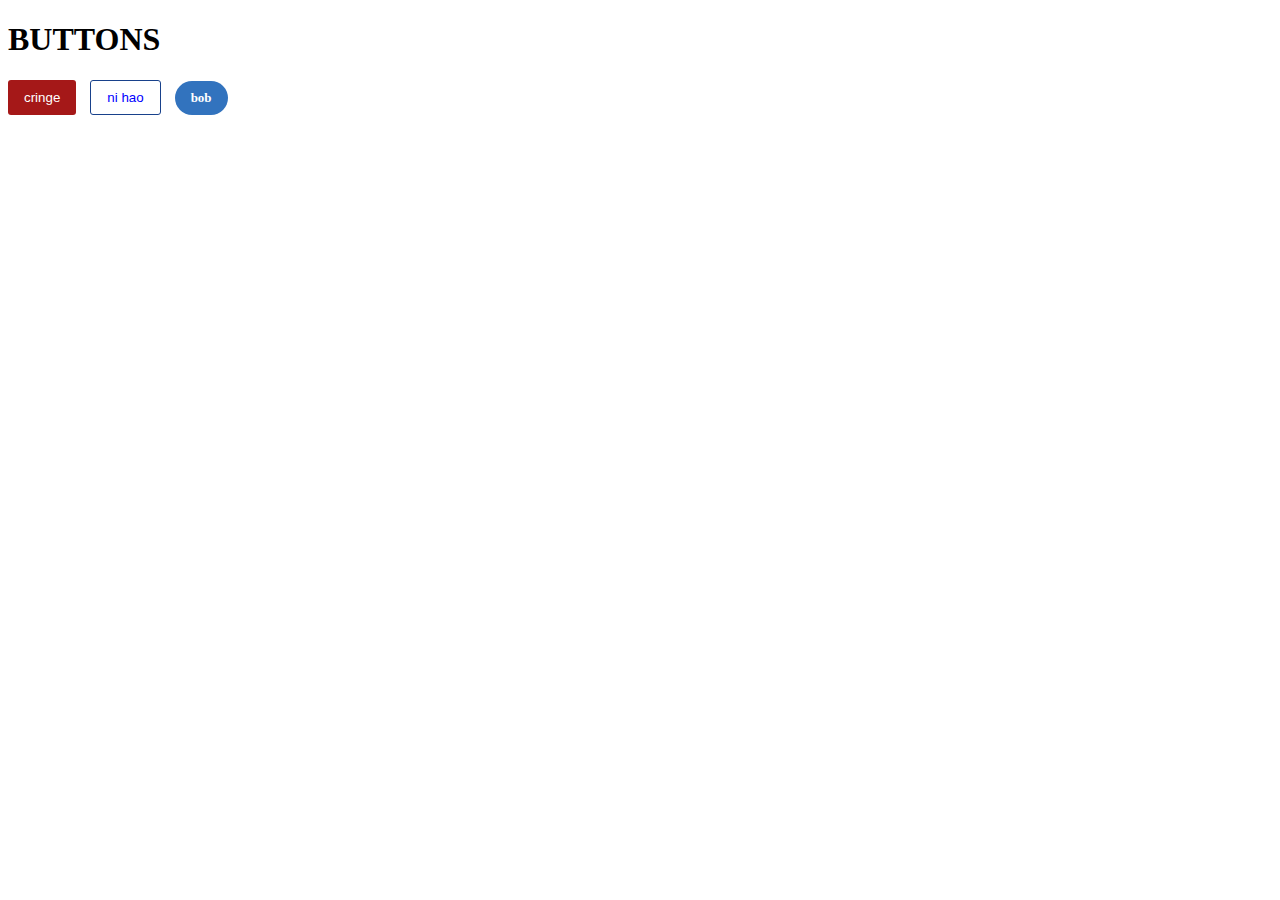
<file: intro-to-html/intro/buttons.html>
<!DOCTYPE html>

<html>

    <head>
        <h1>BUTTONS</h1>
        <link href="styles/styles2.css" rel="stylesheet">
        <body>
            <button class="cringe">cringe</button>
            <button class="ni">ni hao</button>
            <button class="boobs">bob</button>
        </body>
    </head>

</html>
</file>
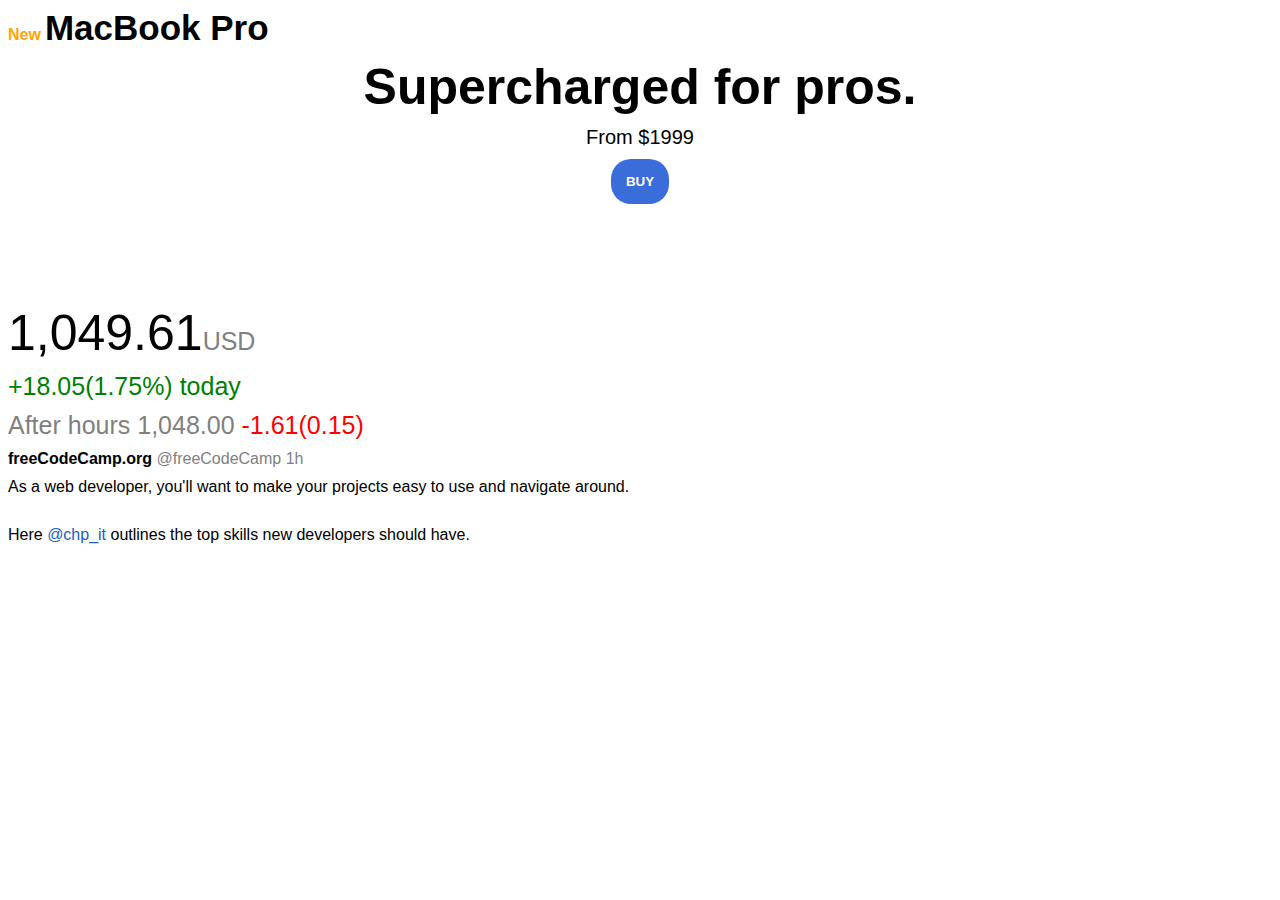
<file: intro-to-html/intro/exercise.html>
<!DOCTYPE html>
<html>

    <head>
        <title>Arial</title>
        <meta charset="utf-8">
        <link href="styles/exercise.css" rel="stylesheet">
    </head>

    <body>

        <p class="new">New</p>
        <p class="product">MacBook Pro</p>
        <p class="super">Supercharged for pros.</p>
        <p class="price">From $1999</p>
        <div class="container">
            <button class="buy">BUY</a></button>
        </div>



        <p class="value">1,049.61<span class="currency">USD</span></p>
        <p class="today">+18.05(1.75%) today </p>
        <p><span class="currency">After hours 1,048.00 </span> <span class="red">-1.61(0.15)</span></p>

        <p><span class="free">freeCodeCamp.org </span><span class="refer">@freeCodeCamp 1h</span></p>
        <p class="comment">As a web developer, you'll want to make your projects easy to use and navigate around.</p>
        <p class="comment2">Here <span class="user">@chp_it</span> outlines the  top skills new developers should have.</p>

    </body>


</html>
</file>
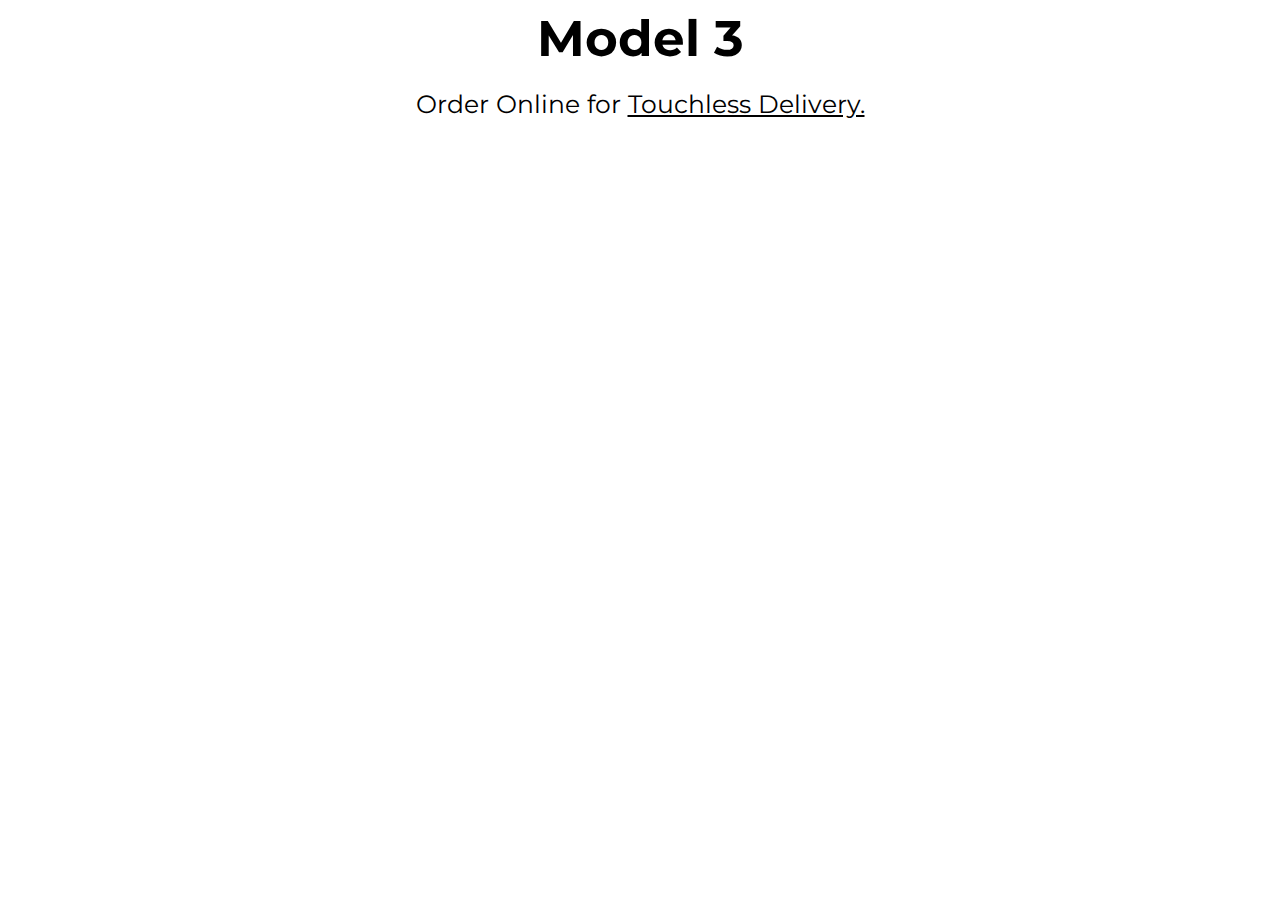
<file: intro-to-html/intro/model3.html>
<!DOCTYPE html>
<html>

    <head>

        <title>Model 3</title>
        <meta charset="utf-8">
        <link href="styles/model3.css" rel="stylesheet">
        <link rel="preconnect" href="https://fonts.googleapis.com">
        <link rel="preconnect" href="https://fonts.gstatic.com" crossorigin>
        <link href="https://fonts.googleapis.com/css2?family=Montserrat:wght@300;700&display=swap" rel="stylesheet">

        <body>
            <h1>Model 3</h1>
            <p class="order">Order Online for <span class="touchless">Touchless Delivery.</span></p>

        </body>

    </head>

</html>
</file>
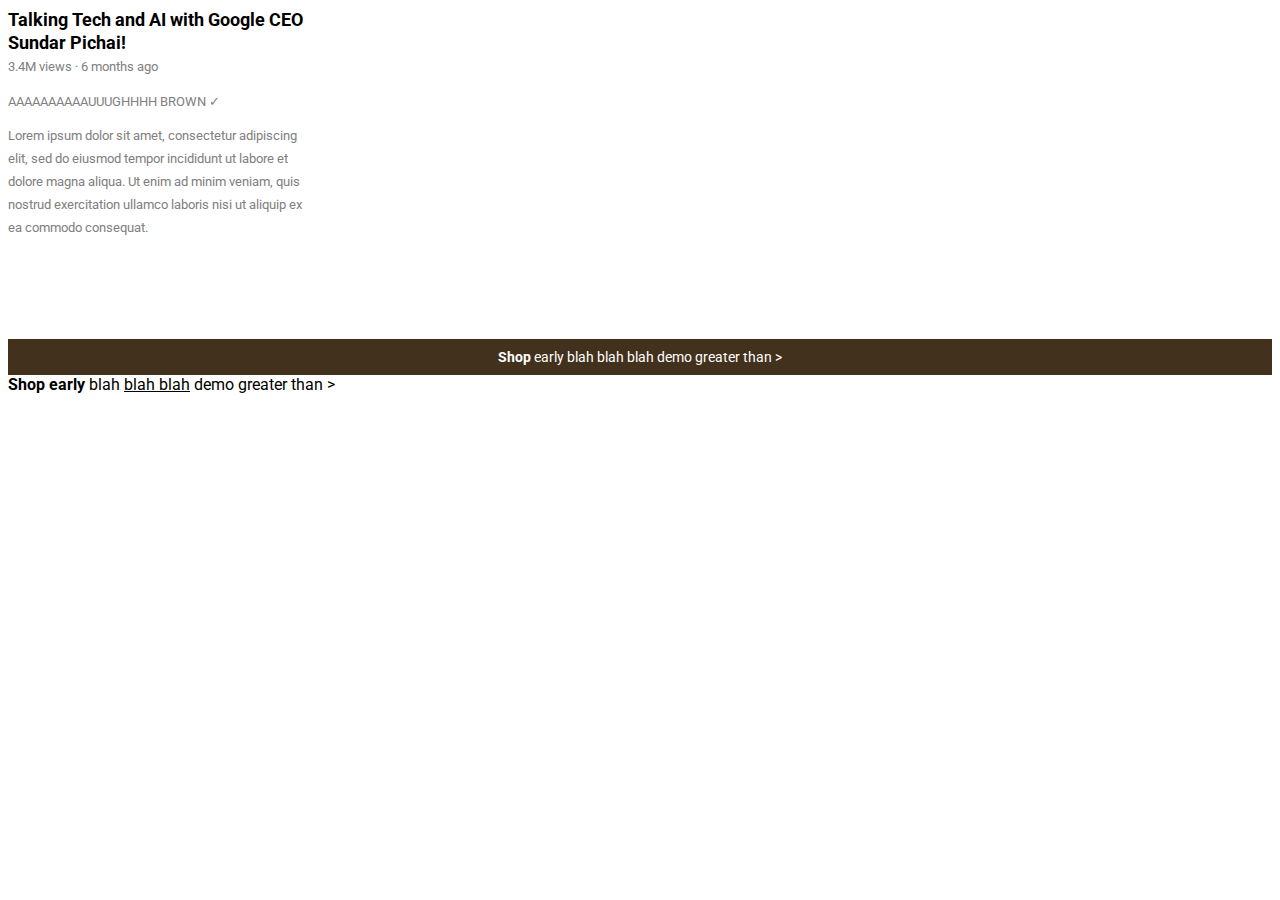
<file: intro-to-html/intro/text.html>
<!DOCTYPE html>
<html lang="en">
    <head>
        <title>texts</title>
        <meta charset="utf-8">
        <link href="styles/style3.css" rel="stylesheet">

        <link rel="preconnect" href="https://fonts.googleapis.com">
        <link rel="preconnect" href="https://fonts.gstatic.com" crossorigin>
        <link href="https://fonts.googleapis.com/css2?family=Roboto:wght@400;700&display=swap" rel="stylesheet">


    </head>
    <body>

        <p class="talking">Talking Tech and AI with Google CEO Sundar Pichai!</p>
        <p class="entits">3.4M views &#183; 6 months ago</p>
        <p class="name">AAAAAAAAAAUUUGHHHH BROWN &#10003;</p>
        <p class="lorem">Lorem ipsum dolor sit amet, consectetur adipiscing elit, sed do eiusmod tempor incididunt ut labore et dolore magna aliqua. Ut enim ad minim veniam, 
            quis nostrud exercitation ullamco laboris nisi ut aliquip ex ea commodo consequat.</p>


        <p class="shop"><strong>Shop</strong> early blah blah blah demo <a href="https://www.youtube.com/results?search_query=building+a+website+using+python" target="_blank" class="links">greater than &#62; </a></p>

        <p><strong>Shop early</strong> blah <u>blah blah</u> <span class="under">demo greater</span> than &#62;</p>

    </body>



</html>
</file>
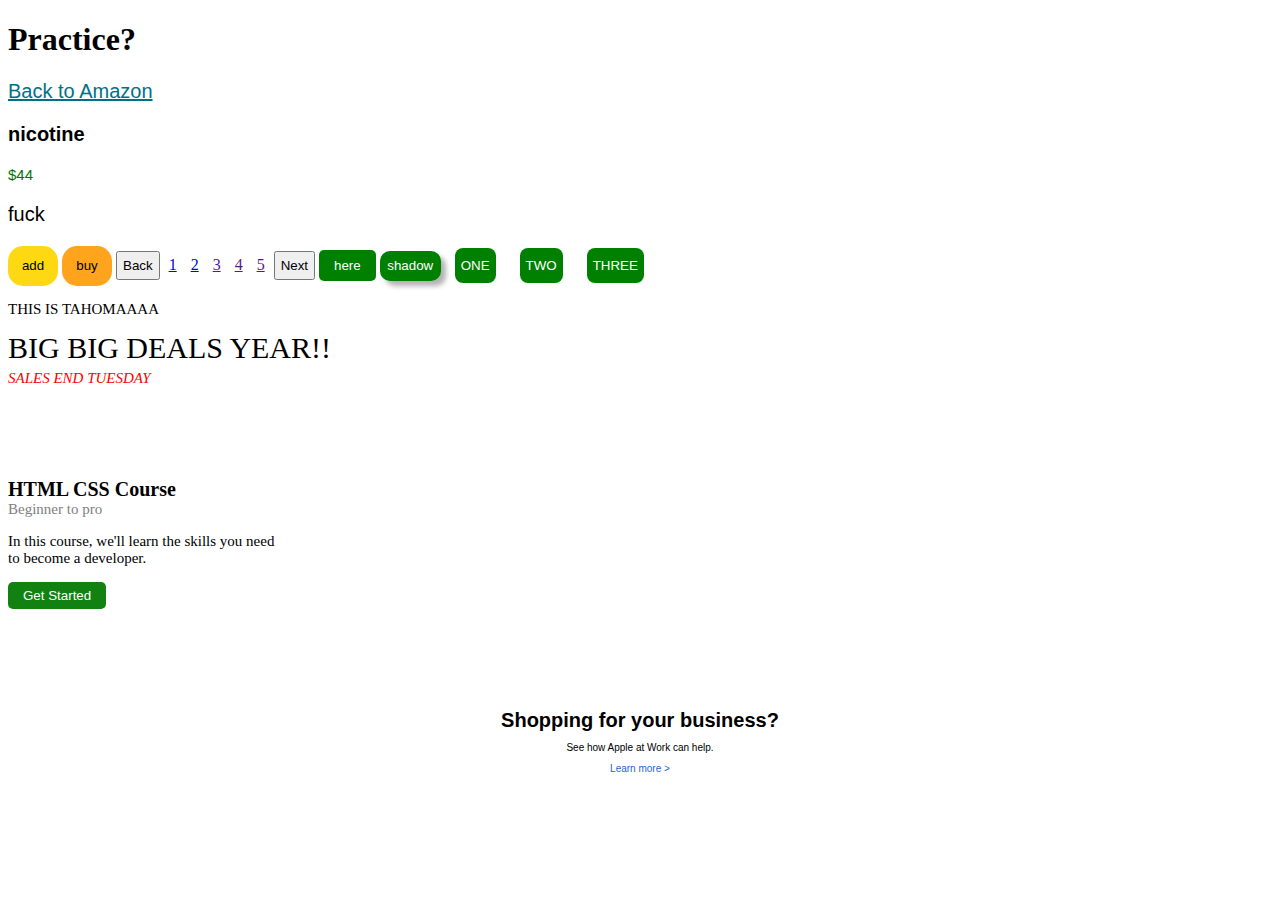
<file: intro-to-html/intro/website.html>
<!DOCTYPE html>
<html lang="en">

    <head>

        <title>PRACTICE</title>
        <link href="styles/styles.css" rel="stylesheet">

    </head>
    <h1>Practice?</h1>
    <a href="https://www.youtube.com/watch?v=G3e-cpL7ofc&ab_channel=SuperSimpleDev" target="_blank" class="links">Back to Amazon</a>
    <p class="nico">nicotine</p>
    <p class="price">$44</p>
    <p class="fuck">fuck</p>

    <button class="add">add</button>
    <button class="buy">buy</button>


    <button class="backnext"> Back </button>
    <a href="https://www.youtube.com/results?search_query=building+a+website+using+python" class="pagenum">1</a>
    <a href="https://www.youtube.com/watch?v=G3e-cpL7ofc&ab_channel=SuperSimpleDev" class="pagenum">2</a>
    <a href="" class="pagenum">3</a>
    <a href="" class="pagenum">4</a>
    <a href="" class="pagenum">5</a>
    <button class="backnext"> Next</button>

    <button class="stretch">here</button>
    <button class="shadow">shadow</button>

    <button class="num">ONE</button>
    <button class="num">TWO</button>
    <button class="num">THREE</button>

    <p class="tahoma">THIS IS TAHOMAAAA</p>

    <p class="big">BIG BIG DEALS YEAR!!</p>
    <P class="end">SALES END TUESDAY</P>

    <p class="header">HTML CSS Course</p>
    <p class="beg">Beginner to pro</p>
    <p class="desc">In this course, we'll learn the skills you need to become a developer.</p>
    <button class="getstarted">Get Started</button>

    <p class="shopping">Shopping for your business?</p>
    <p class="see">See how Apple at Work can help.</p>
    <p class="learn">Learn more &#62;</p>
    

</html>
</file>
<file: intro-to-html/intro/styles/styles2.css>
.cringe{

    background-color: rgb(165, 24, 24);
    color: white;
    border: none;
    padding-top: 10px;
    padding-bottom: 10px;
    padding-left: 16px;
    padding-right: 16px;
    border-radius: 3px;
    cursor: pointer;
    margin-right: 10px;
    transition: opacity 0.2s;

}

.cringe:hover {

    opacity: 0.8;

}

.cringe:active{

    opacity: 0.5;

}

.ni{


    background-color: white;
    border-color: rgb(24, 65, 139);
    border-style: solid;
    border-width: 1px;
    border-radius: 3px;
    outline: 1px;
    color: blue;
    padding-top: 9px;
    padding-bottom: 9px;
    padding-left: 16px;
    padding-right: 16px;
    cursor: pointer;
    transition: background-color 0.7s, 
        color 0.7s;

}

.ni:hover{

    background-color: rgb(24, 65, 139);
    color: white;

}

.ni:active{

    opacity: 0.8;

}

.boobs {

    background-color: rgb(50, 115, 190);
    color: white;
    padding-top: 9px;
    padding-bottom: 9px;
    padding-left: 16px;
    padding-right: 16px;
    font-family: Verdana;
    border-radius: 18px;
    border: none;
    cursor: pointer;
    outline: none;
    font-weight: bold;
    font-size: 13px;
    margin-left: 10px;
    transition: box-shadow 0.8;

}

.boobs:hover{

    box-shadow: 5px 5px 10px rgba(0, 0, 0, 0.3);

}
</file>
<file: intro-to-html/intro/styles/exercise.css>
p{

    font-family: Arial;
    margin-top: 0;
    margin-bottom: 10px;

}

span{

    font-family: Arial;

}


.new {

    color: orange;
    text-align: center;
    font-weight: bold;
    display: inline-block; /* DISPLAY */

}

.product{

    font-size: 35px;
    text-align: center;
    font-weight: bold;
    display: inline-block;

}

.super{

    font-size: 50px;
    text-align: center;
    font-weight: bold;

}

.price{

    font-size: 20px;
    font-weight: normal;
    text-align: center;

}

.container{
    text-align: center;
}

.buy{

    background-color: rgb(59, 109, 218);
    color: white;
    padding: 15px;
    border-radius: 20px;
    border: none;
    cursor: pointer;
    font-weight: bold;
    text-decoration: none;
    margin-bottom: 100px;

}

.currency{

    font-size: 25px;
    color: grey;

}

.today{

    font-size: 25px;
    color: green;

}

.red{

    font-size: 25px;
    color: red;

}

.value{

    font-size: 50px;

}

.free{

    font-weight: bold;

}

.refer{

    color: grey;

}

.comment{

    margin-bottom: 30px;

}

.user{

    color: rgb(28, 94, 194);

}
</file>
<file: intro-to-html/intro/styles/model3.css>
h1, .order{

    margin-top: 0;
    margin-bottom: 0;

}

h1 {

    font-family: Montserrat;
    font-size: 50px;
    text-align: center;
    margin-bottom: 20px;

}

.order{

    font-family: Montserrat;
    font-size: 25px;
    text-align: center;

}

.touchless{

    text-decoration: underline;

}
</file>
<file: intro-to-html/intro/styles/style3.css>
p{

    font-family: Roboto;
    margin-top: 0;
    margin-bottom: 0;

}

.talking{

    font-size: 18px;
    font-weight: bold;
    text-align: left;
    width: 300px;
    line-height: 23px;
    margin-bottom: 5px;
}

.entits {

    font-size: 13px;
    color: grey;
    margin-bottom: 20px;

}

.name {

    font-size: 13px;
    color: grey;
    margin-bottom: 15px;
    
}

.lorem{

    font-size: 13px;
    color: grey;
    width: 300px;
    line-height: 23px;
    margin-bottom: 100px;

}

.shop{

    font-size: 14px;
    padding: 10px;
    background-color: rgb(66, 49, 29);
    color: white;
    text-align: center;

}

.links{

    color: white;
    text-decoration: none;
    cursor: pointer;

}

.links:hover{

    text-decoration: underline;

}

.under:hover{

    text-decoration: underline;

}
</file>
<file: intro-to-html/intro/styles/styles.css>
.links {

    font-family: Helvetica;
    font-size: 20px;
    color: rgb(0, 113, 133);
    transition: color 0.5s;

}

.links:hover{

    color: orangered;

}

.nico {

    font-size: 20px;
    font-weight: bold;
    font-family: Helvetica;

}

.price {


    color: rgb(0, 118, 0);
    font-family: Helvetica;
    font-size: 15px;

}

.fuck {

    font-size: 20px;
    font-family: Helvetica;


}

.add {

    background-color: rgb(255, 216, 20);
    border-radius: 15px;
    border: none;
    cursor: pointer;
    width: 50px;
    height: 40px;
    transition: opacity 0.3s;

}

.add:hover {

    opacity: 0.8;

}

.add:active{

    opacity: 0.5;

}

.buy {

    background-color: rgb(255,164, 28);
    border-radius: 15px;
    border: none;
    cursor: pointer;
    width: 50px;
    height: 40px;
    transition: background-color 0.8s,
        opacity 0.8s;

}

.buy:hover {

    background-color: rgb(250, 153, 7);

}

.buy:active{

    opacity: 0.5;

}

.pagenum {

    margin-left: 5px;
    margin-right: 5px;

}

.backnext {

    padding: 5px;

}

.stretch {

    background-color: green;
    color: white;
    padding-top: 8px;
    padding-bottom: 8px;
    padding-left: 15px;
    padding-right: 15px;
    font-family: Helvetica;
    cursor: pointer;
    border: none;
    border-radius: 5px;
    transition: padding-top 1s,
      padding-bottom 1s,
      padding-left 1s,
      padding-right 1s;


}

.stretch:hover{

    padding-top: 18px;
    padding-bottom: 18px;
    padding-left: 36px;
    padding-right: 36px;

}

.shadow {

    background-color: green;
    color: white;
    padding: 7.5px;
    border: none;
    border-radius: 10px;
    box-shadow: 5px 5px 5px rgba(0, 0, 0, 0.3);
    cursor: pointer;

}

.shadow:active{

    margin-top: 7px;
    margin-left: 7px;
    box-shadow: none;

}

.num{

    background-color: green;
    color: white;
    border: none;
    cursor: pointer;
    border-radius: 8px;
    margin-left: 10px;
    margin-right: 10px;
    padding-top: 10px;
    padding-bottom: 10px;
    transition: padding-right 1s,
        padding-left 1s,
        margin-right 1s,
        margin-left 1s;

}

.num:hover{

    padding-right: 20px;
    padding-left: 20px;
    margin-right: 0px;
    margin-left: 0px;

}

.tahoma{

    font-family: Tahoma;

}

.big{

    font-family: Tahoma;
    font-style: bold;
    font-size: 30px;
    line-height: 0;
}

.end{
    line-height: 0;
    font-family: Tahoma;
    font-style: italic;
    color: red;
    margin-bottom: 100px;

}

p {

    font-family: Verdana;
    font-size: 15px;

}

.header{

    margin-top: 0;
    margin-bottom: 0;
    font-size: 20px;
    font-weight: bold;

}

.beg{

    margin-top: 0;
    margin-bottom: 0;
    color: grey;

}

.desc{

    width: 280px;

}

.getstarted{

    padding-top: 6px;
    padding-bottom: 6px;
    padding-right: 15px;
    padding-left: 15px;
    background-color: rgb(17, 129, 17);
    color: white;
    border: none;
    border-radius: 5px;
    margin-bottom: 100px;
    
}

.getstarted:hover{

    cursor: pointer;

}

.shopping, .see, .learn{

    font-family: Arial;
    margin-top: 0;
    margin-bottom: 0;

}

.shopping{

    font-weight: bold;
    text-align: center;
    font-size: 20px;
    margin-bottom: 10px;

}

.see{

    font-size: 10px;
    text-align: center;
    margin-bottom: 10px;

}

.learn{

    text-align: center;
    font-size: 10px;
    color: rgb(31, 98, 224);

}

.learn:hover{

    cursor: pointer;

}
</file>
